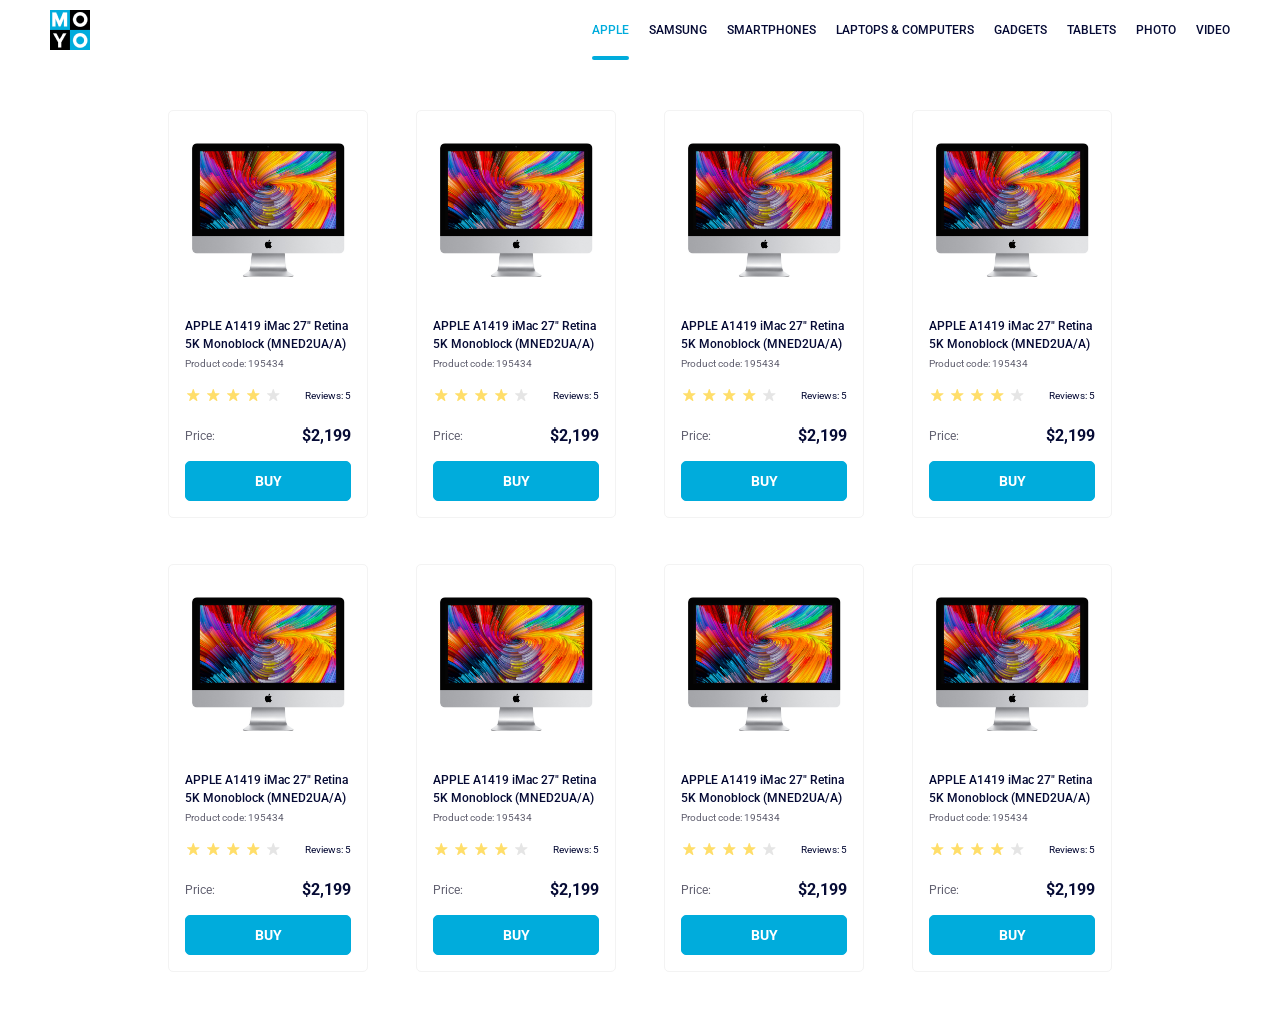
<file: index.html>
<!doctype html><html lang="en"><head><meta charset="utf-8"><meta name="viewport" content="width=device-width, initial-scale=1.0"><title>Catalog</title><link rel="preconnect" href="https://fonts.gstatic.com"><link href="https://fonts.googleapis.com/css2?family=Roboto:wght@400;500;700&display=swap" rel="stylesheet"><link rel="stylesheet" href="index.29156ad1.css"></head><body> <header class="header"> <a href="#" class="header__logo"> <img src="logo.eddae0ff.png" alt="Moyo company logo"> </a> <nav class="header__nav" aria-label="Main"> <ul class="header__nav-list"> <li class="header__nav-item"> <a href="#" class="header__nav-link is-active"> Apple </a> </li> <li class="header__nav-item"> <a href="#" class="header__nav-link"> Samsung </a> </li> <li class="header__nav-item"> <a href="#" class="header__nav-link"> Smartphones </a> </li> <li class="header__nav-item"> <a href="#" class="header__nav-link" data-qa="nav-hover"> Laptops & Computers </a> </li> <li class="header__nav-item"> <a href="#" class="header__nav-link"> Gadgets </a> </li> <li class="header__nav-item"> <a href="#" class="header__nav-link"> Tablets </a> </li> <li class="header__nav-item"> <a href="#" class="header__nav-link"> Photo </a> </li> <li class="header__nav-item"> <a href="#" class="header__nav-link"> Video </a> </li> </ul> </nav> </header> <main class="catalog"> <article class="card" data-qa="card"> <div class="card__inner"> <div class="card__image"> <img class="card__img" src="imac.202c52ff.jpeg" alt="APPLE A1419 iMac 27"> </div> <h3 class="card__title"> APPLE A1419 iMac 27" Retina 5K Monoblock (MNED2UA/A) </h3> <p class="card__code">Product code: 195434</p> <div class="card__rating"> <div class="stars stars--4" aria-hidden="true"> <div class="stars__star"></div> <div class="stars__star"></div> <div class="stars__star"></div> <div class="stars__star"></div> <div class="stars__star"></div> </div> <div class="card__reviews">Reviews: 5</div> </div> <div class="card__footer"> <div class="card__price-wrapper"> <span class="card__price-label">Price:</span> <span class="card__price">$2,199</span> </div> <a href="#" class="card__button" data-qa="card-hover"> BUY </a> </div> </div> </article> <article class="card"> <div class="card__inner"> <div class="card__image"> <img class="card__img" src="imac.202c52ff.jpeg" alt="APPLE A1419 iMac 27"> </div> <h3 class="card__title"> APPLE A1419 iMac 27" Retina 5K Monoblock (MNED2UA/A) </h3> <p class="card__code">Product code: 195434</p> <div class="card__rating"> <div class="stars stars--4" aria-hidden="true"> <div class="stars__star"></div> <div class="stars__star"></div> <div class="stars__star"></div> <div class="stars__star"></div> <div class="stars__star"></div> </div> <div class="card__reviews">Reviews: 5</div> </div> <div class="card__footer"> <div class="card__price-wrapper"> <span class="card__price-label">Price:</span> <span class="card__price">$2,199</span> </div> <a href="#" class="card__button"> BUY </a> </div> </div> </article> <article class="card"> <div class="card__inner"> <div class="card__image"> <img class="card__img" src="imac.202c52ff.jpeg" alt="APPLE A1419 iMac 27"> </div> <h3 class="card__title"> APPLE A1419 iMac 27" Retina 5K Monoblock (MNED2UA/A) </h3> <p class="card__code">Product code: 195434</p> <div class="card__rating"> <div class="stars stars--4" aria-hidden="true"> <div class="stars__star"></div> <div class="stars__star"></div> <div class="stars__star"></div> <div class="stars__star"></div> <div class="stars__star"></div> </div> <div class="card__reviews">Reviews: 5</div> </div> <div class="card__footer"> <div class="card__price-wrapper"> <span class="card__price-label">Price:</span> <span class="card__price">$2,199</span> </div> <a href="#" class="card__button"> BUY </a> </div> </div> </article> <article class="card"> <div class="card__inner"> <div class="card__image"> <img class="card__img" src="imac.202c52ff.jpeg" alt="APPLE A1419 iMac 27"> </div> <h3 class="card__title"> APPLE A1419 iMac 27" Retina 5K Monoblock (MNED2UA/A) </h3> <p class="card__code">Product code: 195434</p> <div class="card__rating"> <div class="stars stars--4" aria-hidden="true"> <div class="stars__star"></div> <div class="stars__star"></div> <div class="stars__star"></div> <div class="stars__star"></div> <div class="stars__star"></div> </div> <div class="card__reviews">Reviews: 5</div> </div> <div class="card__footer"> <div class="card__price-wrapper"> <span class="card__price-label">Price:</span> <span class="card__price">$2,199</span> </div> <a href="#" class="card__button"> BUY </a> </div> </div> </article> <article class="card"> <div class="card__inner"> <div class="card__image"> <img class="card__img" src="imac.202c52ff.jpeg" alt="APPLE A1419 iMac 27"> </div> <h3 class="card__title"> APPLE A1419 iMac 27" Retina 5K Monoblock (MNED2UA/A) </h3> <p class="card__code">Product code: 195434</p> <div class="card__rating"> <div class="stars stars--4" aria-hidden="true"> <div class="stars__star"></div> <div class="stars__star"></div> <div class="stars__star"></div> <div class="stars__star"></div> <div class="stars__star"></div> </div> <div class="card__reviews">Reviews: 5</div> </div> <div class="card__footer"> <div class="card__price-wrapper"> <span class="card__price-label">Price:</span> <span class="card__price">$2,199</span> </div> <a href="#" class="card__button"> BUY </a> </div> </div> </article> <article class="card"> <div class="card__inner"> <div class="card__image"> <img class="card__img" src="imac.202c52ff.jpeg" alt="APPLE A1419 iMac 27"> </div> <h3 class="card__title"> APPLE A1419 iMac 27" Retina 5K Monoblock (MNED2UA/A) </h3> <p class="card__code">Product code: 195434</p> <div class="card__rating"> <div class="stars stars--4" aria-hidden="true"> <div class="stars__star"></div> <div class="stars__star"></div> <div class="stars__star"></div> <div class="stars__star"></div> <div class="stars__star"></div> </div> <div class="card__reviews">Reviews: 5</div> </div> <div class="card__footer"> <div class="card__price-wrapper"> <span class="card__price-label">Price:</span> <span class="card__price">$2,199</span> </div> <a href="#" class="card__button"> BUY </a> </div> </div> </article> <article class="card"> <div class="card__inner"> <div class="card__image"> <img class="card__img" src="imac.202c52ff.jpeg" alt="APPLE A1419 iMac 27"> </div> <h3 class="card__title"> APPLE A1419 iMac 27" Retina 5K Monoblock (MNED2UA/A) </h3> <p class="card__code">Product code: 195434</p> <div class="card__rating"> <div class="stars stars--4" aria-hidden="true"> <div class="stars__star"></div> <div class="stars__star"></div> <div class="stars__star"></div> <div class="stars__star"></div> <div class="stars__star"></div> </div> <div class="card__reviews">Reviews: 5</div> </div> <div class="card__footer"> <div class="card__price-wrapper"> <span class="card__price-label">Price:</span> <span class="card__price">$2,199</span> </div> <a href="#" class="card__button"> BUY </a> </div> </div> </article> <article class="card"> <div class="card__inner"> <div class="card__image"> <img class="card__img" src="imac.202c52ff.jpeg" alt="APPLE A1419 iMac 27"> </div> <h3 class="card__title"> APPLE A1419 iMac 27" Retina 5K Monoblock (MNED2UA/A) </h3> <p class="card__code">Product code: 195434</p> <div class="card__rating"> <div class="stars stars--4" aria-hidden="true"> <div class="stars__star"></div> <div class="stars__star"></div> <div class="stars__star"></div> <div class="stars__star"></div> <div class="stars__star"></div> </div> <div class="card__reviews">Reviews: 5</div> </div> <div class="card__footer"> <div class="card__price-wrapper"> <span class="card__price-label">Price:</span> <span class="card__price">$2,199</span> </div> <a href="#" class="card__button"> BUY </a> </div> </div> </article> </main> </body></html>
</file>
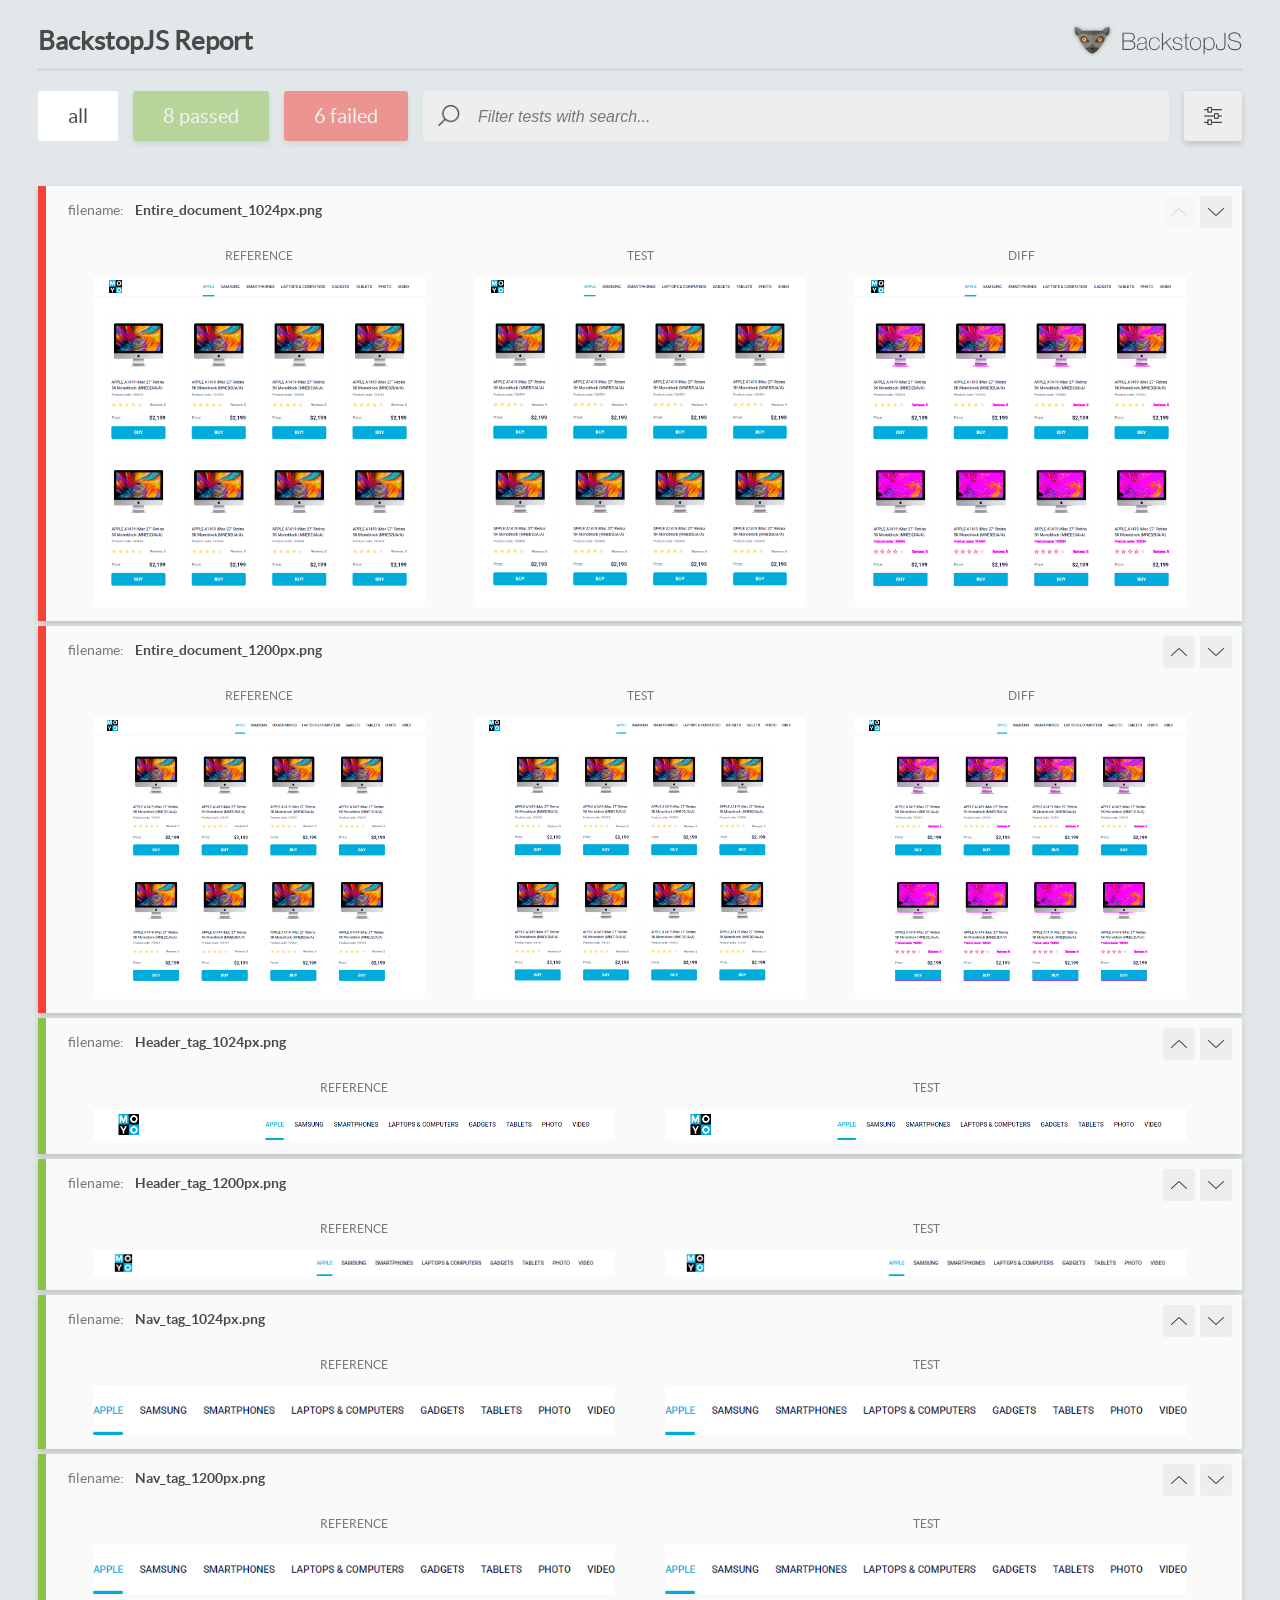
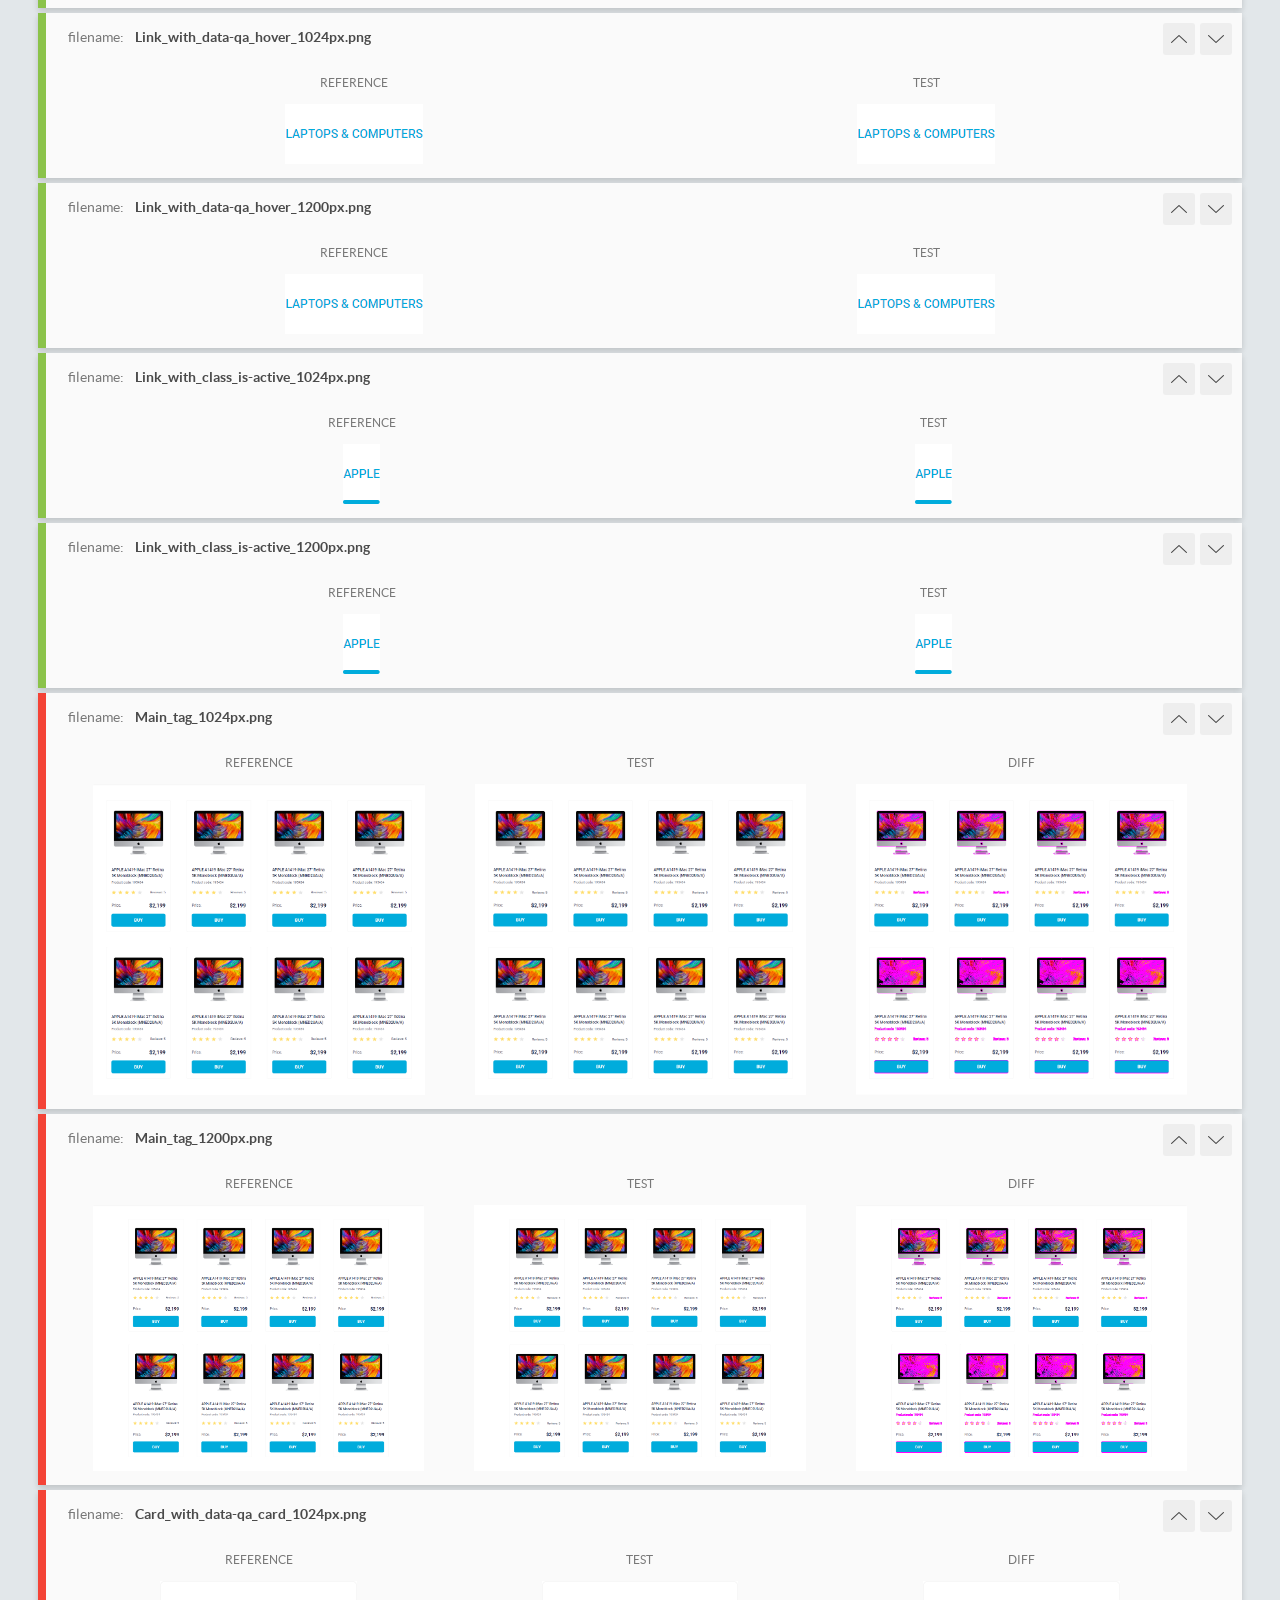
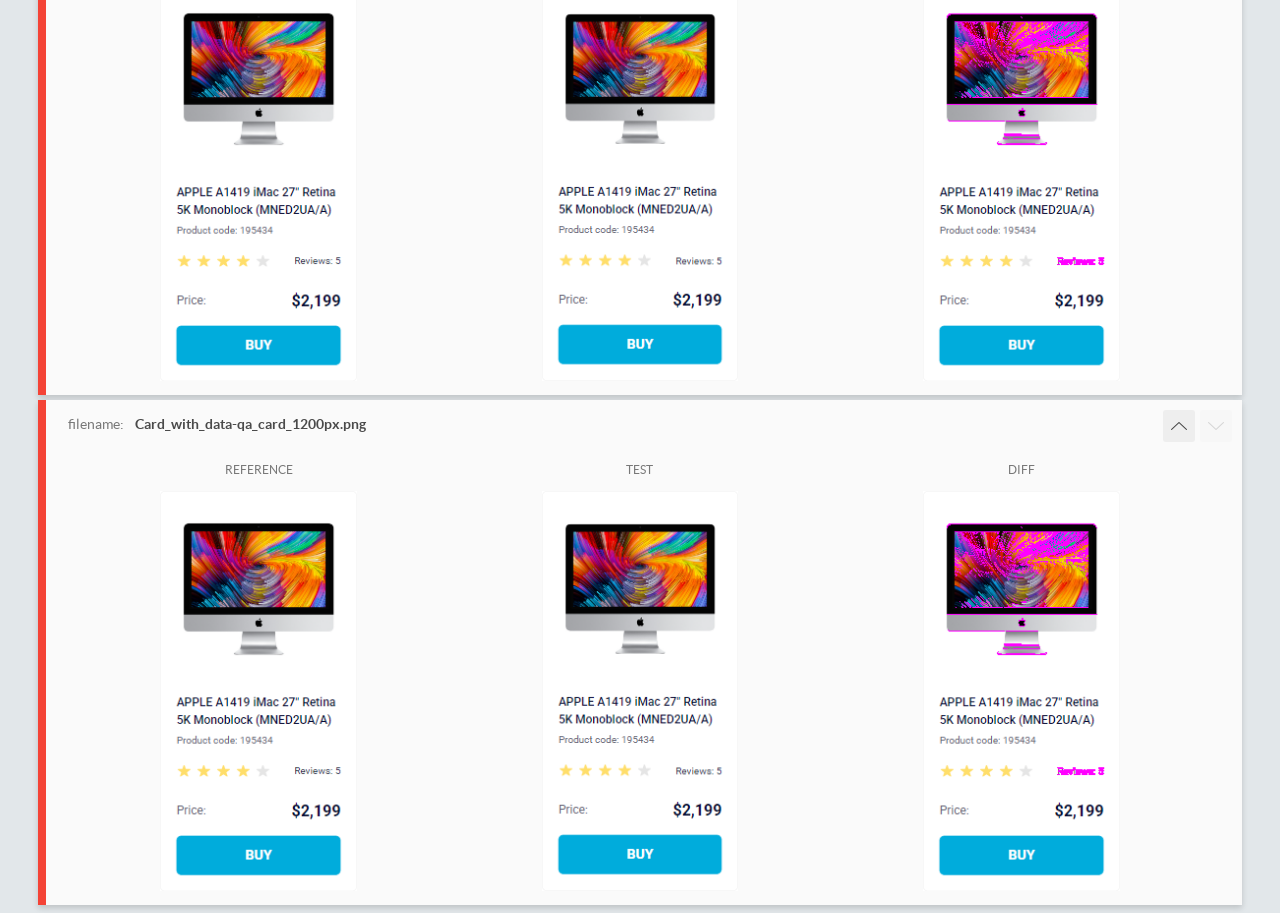
<file: report/html_report/index.html>
<!DOCTYPE html>
<html>
  <head>
    <meta charset="utf-8">
    <!-- Disable Cache -->
    <meta http-equiv="Cache-Control" content="no-cache, no-store, must-revalidate">
    <meta http-equiv="Pragma" content="no-cache">
    <meta http-equiv="Expires" content="0">

    <title>BackstopJS Report</title>

    <style>
      @font-face {
          font-family: 'latoregular';
          src: url('./assets/fonts/lato-regular-webfont.woff2') format('woff2'),
              url('./assets/fonts/lato-regular-webfont.woff') format('woff');
          font-weight: 400;
          font-style: normal;
      }
      @font-face {
          font-family: 'latobold';
          src: url('./assets/fonts/lato-bold-webfont.woff2') format('woff2'),
              url('./assets/fonts/lato-bold-webfont.woff') format('woff');
          font-weight: 700;
          font-style: normal;
      }

      .ReactModal__Body--open {
          overflow: hidden;
      }
      .ReactModal__Body--open .header {
        display: none;
      }

    </style>
  </head>
  <body style="background-color: #E2E7EA">
    <div id="root">

    </div>
    <script>
      function report (report) { // eslint-disable-line no-unused-vars
        window.tests = report;
      }
    </script>
    <script src="config.js"></script>
    <script src="index_bundle.js"></script>
  </body>
</html>
</file>
<file: index.29156ad1.css>
body{margin:0;font-family:Roboto,sans-serif}.catalog{grid-template-columns:1fr;justify-content:center;align-items:start;gap:46px 48px;padding:50px 40px;display:grid}@media (width>=488px){.catalog{grid-template-columns:repeat(2,200px)}}@media (width>=768px){.catalog{grid-template-columns:repeat(3,200px)}}@media (width>=1024px){.catalog{grid-template-columns:repeat(4,200px)}}.header{justify-content:space-between;align-items:center;padding:0 50px;display:flex}.header__nav-list{margin:0;padding:0;list-style:none;display:flex}.header__nav-item:not(:last-child){margin-right:20px}.header__logo{width:40px;height:40px}.header__nav-link{color:#060b35;text-transform:uppercase;align-items:center;height:60px;font-size:12px;font-weight:500;text-decoration:none;transition:color .3s;display:flex;position:relative}.header__nav-link:hover,.header__nav-link.is-active{color:#00acdc}.header__nav-link.is-active:after{content:"";background-color:#00acdc;border-radius:2px;height:4px;position:absolute;bottom:0;left:0;right:0}.stars{background-color:#fff;display:flex}.stars__star{background-image:url(star.822d561e.svg);background-position:50%;background-repeat:no-repeat;border-radius:.5px;width:16px;height:16px}.stars__star:not(:last-child){margin-right:4px}.stars--1 .stars__star:nth-child(-n+1),.stars--2 .stars__star:nth-child(-n+2),.stars--3 .stars__star:nth-child(-n+3),.stars--4 .stars__star:nth-child(-n+4),.stars--5 .stars__star:nth-child(-n+5){background-image:url(star-active.edda4c43.svg)}.card{box-sizing:border-box;border:1px solid #f3f3f3;border-radius:5px;width:200px;height:408px;padding:32px 16px 16px;overflow:visible}.card__code-link{text-decoration:none}.card__image{justify-content:center;display:flex}.card__img{object-fit:contain;width:160px;height:134px;display:block}.card__title-link{text-decoration:none}.card__title-link:hover{color:#34568b}.card__title{color:#060b35;letter-spacing:0;margin-top:40px;margin-bottom:0;font-size:12px;font-weight:500;line-height:18px;transition:color .3s}.card:hover .card__title{color:#34568b}.card__button{box-sizing:border-box;text-transform:uppercase;letter-spacing:0;color:#fff;background-color:#00acdc;border:1px solid #00acdc;border-radius:5px;justify-content:center;align-items:center;width:100%;height:40px;margin-top:16px;font-size:14px;font-weight:700;line-height:16px;text-decoration:none;transition:background-color .3s,color .3s;display:flex}.card__button:hover{color:#00acdc;background-color:#fff;border-color:#00acdc}.card__code{letter-spacing:0;color:#616070;margin-top:4px;margin-bottom:0;font-size:10px;font-weight:400;line-height:14px}.card__rating{justify-content:space-between;align-items:flex-end;margin-top:16px;display:flex}.card__reviews{letter-spacing:0;text-align:right;vertical-align:bottom;color:#060b35;font-size:10px;font-weight:400;line-height:14px}.card__price-label{letter-spacing:0;vertical-align:bottom;color:#616070;font-size:12px;font-weight:400;line-height:18px}.card__price{letter-spacing:0;text-align:right;vertical-align:bottom;color:#060b35;font-size:16px;font-weight:700;line-height:18px}.card__price-wrapper{justify-content:space-between;margin-top:24px;display:flex}.card__inner{transform-origin:50%;transition:transform .3s}.card:hover .card__inner{transform:scale(1.2)}
/*# sourceMappingURL=index.29156ad1.css.map */
</file>
